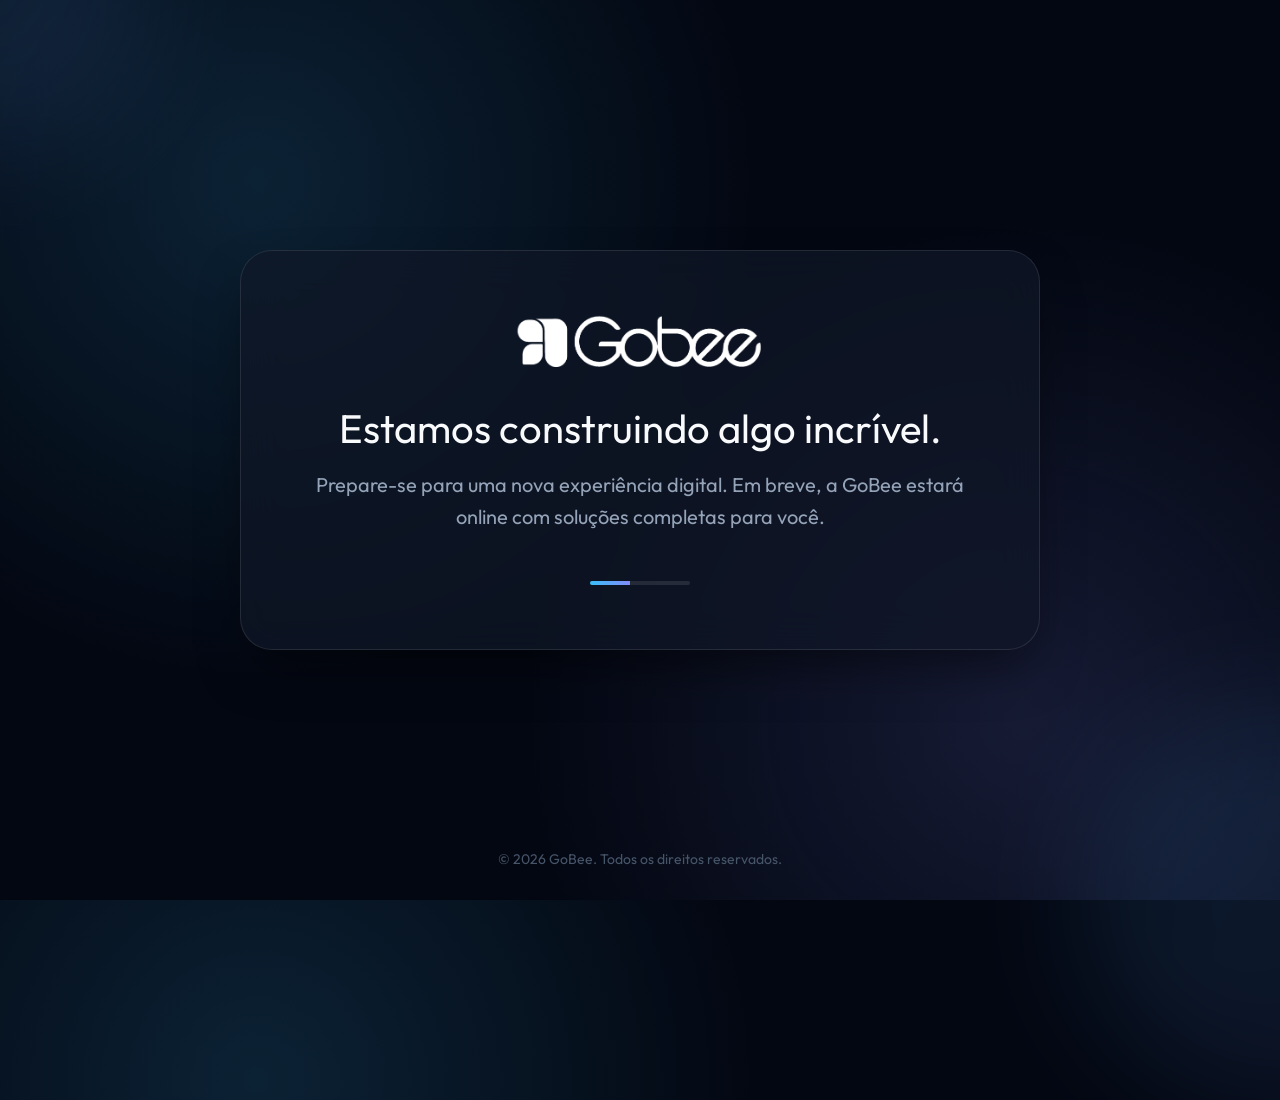
<file: maintenance.html>
<!DOCTYPE html>
<html lang="pt-br">

<head>
    <meta charset="UTF-8">
    <meta name="viewport" content="width=device-width, initial-scale=1.0">
    <title>GoBee | Em Breve</title>
    <link rel="preconnect" href="https://fonts.googleapis.com">
    <link rel="preconnect" href="https://fonts.gstatic.com" crossorigin>
    <link href="https://fonts.googleapis.com/css2?family=Outfit:wght@300;400;600&display=swap" rel="stylesheet">
    <style>
        :root {
            --primary: #38bdf8;
            --secondary: #818cf8;
            --bg: #030712;
            --card-bg: rgba(17, 24, 39, 0.7);
            --text: #f8fafc;
        }

        * {
            margin: 0;
            padding: 0;
            box-sizing: border-box;
        }

        body {
            font-family: 'Outfit', sans-serif;
            background-color: var(--bg);
            color: var(--text);
            height: 100vh;
            display: flex;
            justify-content: center;
            align-items: center;
            overflow: hidden;
            background-image:
                radial-gradient(circle at 20% 20%, rgba(56, 189, 248, 0.15) 0%, transparent 40%),
                radial-gradient(circle at 80% 80%, rgba(129, 140, 248, 0.15) 0%, transparent 40%);
        }

        .container {
            text-align: center;
            padding: 4rem;
            background: var(--card-bg);
            backdrop-filter: blur(20px);
            border: 1px solid rgba(255, 255, 255, 0.1);
            border-radius: 2rem;
            box-shadow: 0 25px 50px -12px rgba(0, 0, 0, 0.5);
            max-width: 800px;
            width: 90%;
            position: relative;
            z-index: 10;
        }

        .logo-container {
            margin-bottom: 2rem;
        }

        .logo-img {
            max-width: 250px;
            height: auto;
            /* White mask filter: makes dark/black logos white */
            filter: brightness(0) invert(1);
        }

        h1 {
            font-size: 2.5rem;
            margin-bottom: 1rem;
            font-weight: 400;
        }

        p {
            font-size: 1.25rem;
            color: #94a3b8;
            margin-bottom: 3rem;
            line-height: 1.6;
        }

        .loader {
            width: 100px;
            height: 4px;
            background: rgba(255, 255, 255, 0.1);
            margin: 0 auto;
            border-radius: 2px;
            overflow: hidden;
        }

        .loader::after {
            content: '';
            display: block;
            width: 40%;
            height: 100%;
            background: linear-gradient(90deg, var(--primary), var(--secondary));
            animation: move 2s infinite ease-in-out;
        }

        @keyframes move {
            0% {
                transform: translateX(-150%);
            }

            100% {
                transform: translateX(250%);
            }
        }

        .footer {
            position: absolute;
            bottom: 2rem;
            color: #475569;
            font-size: 0.875rem;
        }

        .floating-circles div {
            position: absolute;
            border-radius: 50%;
            background: linear-gradient(135deg, var(--primary), var(--secondary));
            filter: blur(60px);
            opacity: 0.1;
            z-index: 1;
        }

        .circle-1 {
            width: 300px;
            height: 300px;
            top: -150px;
            left: -150px;
        }

        .circle-2 {
            width: 400px;
            height: 400px;
            bottom: -200px;
            right: -200px;
        }
    </style>
</head>

<body>
    <div class="floating-circles">
        <div class="circle-1"></div>
        <div class="circle-2"></div>
    </div>

    <div class="container">
        <div class="logo-container">
            <img src="assets/images/gobee-logo.png" alt="GoBee Logo" class="logo-img">
        </div>
        <h1>Estamos construindo algo incrível.</h1>
        <p>Prepare-se para uma nova experiência digital. Em breve, a GoBee estará online com soluções completas para
            você.</p>
        <div class="loader"></div>
    </div>

    <div class="footer">
        &copy; 2026 GoBee. Todos os direitos reservados.
    </div>
</body>

</html>
</file>
